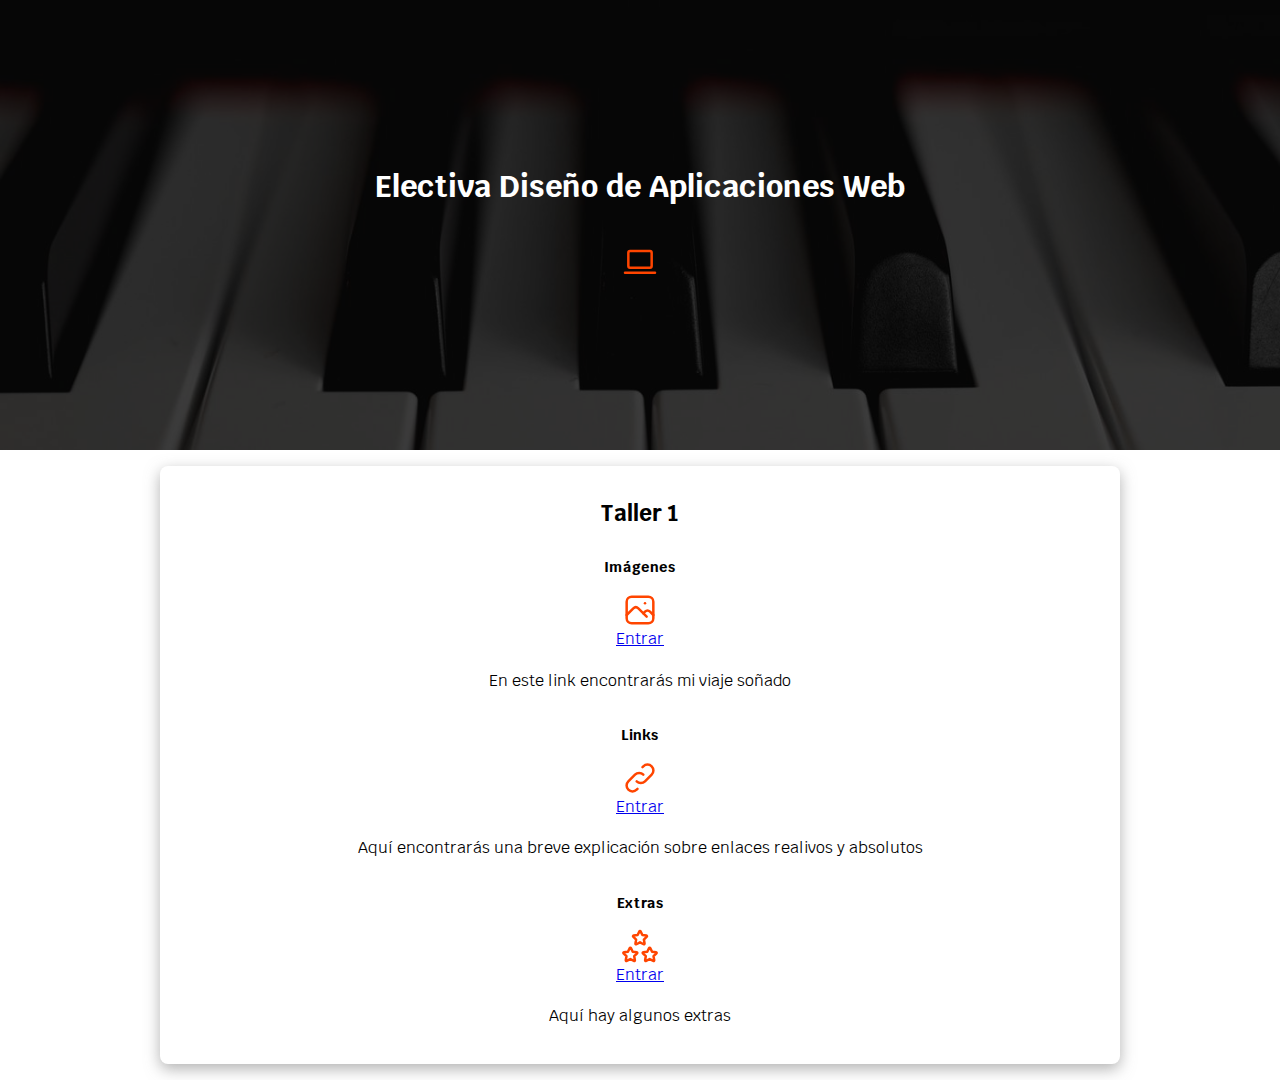
<file: index.html>
<!DOCTYPE html>
<html lang="en">

<head>
    <meta charset="UTF-8">
    <meta http-equiv="X-UA-Compatible" content="IE=edge">
    <meta name="viewport" content="width=device-width, initial-scale=1.0">
    <title>Taller 1</title>
    <link rel="shortcut icon" href="images/icono.png" type="image/x-icon">
    <link rel="stylesheet" href="css/normalize.css">
    <link href="https://fonts.googleapis.com/css2?family=Krub:wght@400;700&display=swap" rel="stylesheet">
    <link rel="preconnect" href="https://fonts.gstatic.com">
    <link rel="preload" href="css/styles.css" as="style">
    <link rel="stylesheet" href="css/styles.css">
</head>

<body>

    <section class="inicio">
        <div class="contenido-inicio">
            <h1>Electiva Diseño de Aplicaciones Web</h1>
            <div class="computador">
                <p>
                    <svg xmlns="http://www.w3.org/2000/svg" class="icon icon-tabler icon-tabler-device-laptop"
                        width="40" height="40" viewBox="0 0 24 24" stroke-width="1.5" stroke="#ff4500" fill="none"
                        stroke-linecap="round" stroke-linejoin="round">
                        <path stroke="none" d="M0 0h24v24H0z" fill="none" />
                        <line x1="3" y1="19" x2="21" y2="19" />
                        <rect x="5" y="6" width="14" height="10" rx="1" />
                    </svg>
                </p>
            </div>
        </div>
    </section>

    <main class="contenedor sombra">
        <h2>Taller 1</h2>
        <div class="contenidos">
            <section class="trabajo">
                <h3>Imágenes</h3>
                <div class="iconos">
                    <svg xmlns="http://www.w3.org/2000/svg" class="icon icon-tabler icon-tabler-photo" width="40"
                        height="40" viewBox="0 0 24 24" stroke-width="1.5" stroke="#ff4500" fill="none"
                        stroke-linecap="round" stroke-linejoin="round">
                        <path stroke="none" d="M0 0h24v24H0z" fill="none" />
                        <line x1="15" y1="8" x2="15.01" y2="8" />
                        <rect x="4" y="4" width="16" height="16" rx="3" />
                        <path d="M4 15l4 -4a3 5 0 0 1 3 0l5 5" />
                        <path d="M14 14l1 -1a3 5 0 0 1 3 0l2 2" />
                    </svg>
                </div>
                <a href="imagenes.html">Entrar</a>
                <!-- La etiqueta a es un elemento en linea -->
                <p>En este link encontrarás mi viaje soñado</p>
                <!-- El parrafo es una etiqueta en bloque -->
            </section>

            <section class="trabajo">
                <h3>Links</h3>
                <div class="iconos">
                    <svg xmlns="http://www.w3.org/2000/svg" class="icon icon-tabler icon-tabler-link" width="40"
                        height="40" viewBox="0 0 24 24" stroke-width="1.5" stroke="#ff4500" fill="none"
                        stroke-linecap="round" stroke-linejoin="round">
                        <path stroke="none" d="M0 0h24v24H0z" fill="none" />
                        <path d="M10 14a3.5 3.5 0 0 0 5 0l4 -4a3.5 3.5 0 0 0 -5 -5l-.5 .5" />
                        <path d="M14 10a3.5 3.5 0 0 0 -5 0l-4 4a3.5 3.5 0 0 0 5 5l.5 -.5" />
                    </svg>
                </div>
                <a href="links.html">Entrar</a>
                <p>Aquí encontrarás una breve explicación sobre enlaces realivos y absolutos</p>
            </section>

            <section class="trabajo">
                <h3>Extras</h3>
                <div class="iconos">
                    <svg xmlns="http://www.w3.org/2000/svg" class="icon icon-tabler icon-tabler-stars" width="40"
                        height="40" viewBox="0 0 24 24" stroke-width="1.5" stroke="#ff4500" fill="none"
                        stroke-linecap="round" stroke-linejoin="round">
                        <path stroke="none" d="M0 0h24v24H0z" fill="none" />
                        <path
                            d="M17.8 19.817l-2.172 1.138a0.392 .392 0 0 1 -.568 -.41l.415 -2.411l-1.757 -1.707a0.389 .389 0 0 1 .217 -.665l2.428 -.352l1.086 -2.193a0.392 .392 0 0 1 .702 0l1.086 2.193l2.428 .352a0.39 .39 0 0 1 .217 .665l-1.757 1.707l.414 2.41a0.39 .39 0 0 1 -.567 .411l-2.172 -1.138z" />
                        <path
                            d="M6.2 19.817l-2.172 1.138a0.392 .392 0 0 1 -.568 -.41l.415 -2.411l-1.757 -1.707a0.389 .389 0 0 1 .217 -.665l2.428 -.352l1.086 -2.193a0.392 .392 0 0 1 .702 0l1.086 2.193l2.428 .352a0.39 .39 0 0 1 .217 .665l-1.757 1.707l.414 2.41a0.39 .39 0 0 1 -.567 .411l-2.172 -1.138z" />
                        <path
                            d="M12 9.817l-2.172 1.138a0.392 .392 0 0 1 -.568 -.41l.415 -2.411l-1.757 -1.707a0.389 .389 0 0 1 .217 -.665l2.428 -.352l1.086 -2.193a0.392 .392 0 0 1 .702 0l1.086 2.193l2.428 .352a0.39 .39 0 0 1 .217 .665l-1.757 1.707l.414 2.41a0.39 .39 0 0 1 -.567 .411l-2.172 -1.138z" />
                    </svg>
                </div>
                <a href="misc/extras.html">Entrar</a>
                <p>Aquí hay algunos extras</p>
            </section>
        </div>
    </main>
</body>

</html>
</file>
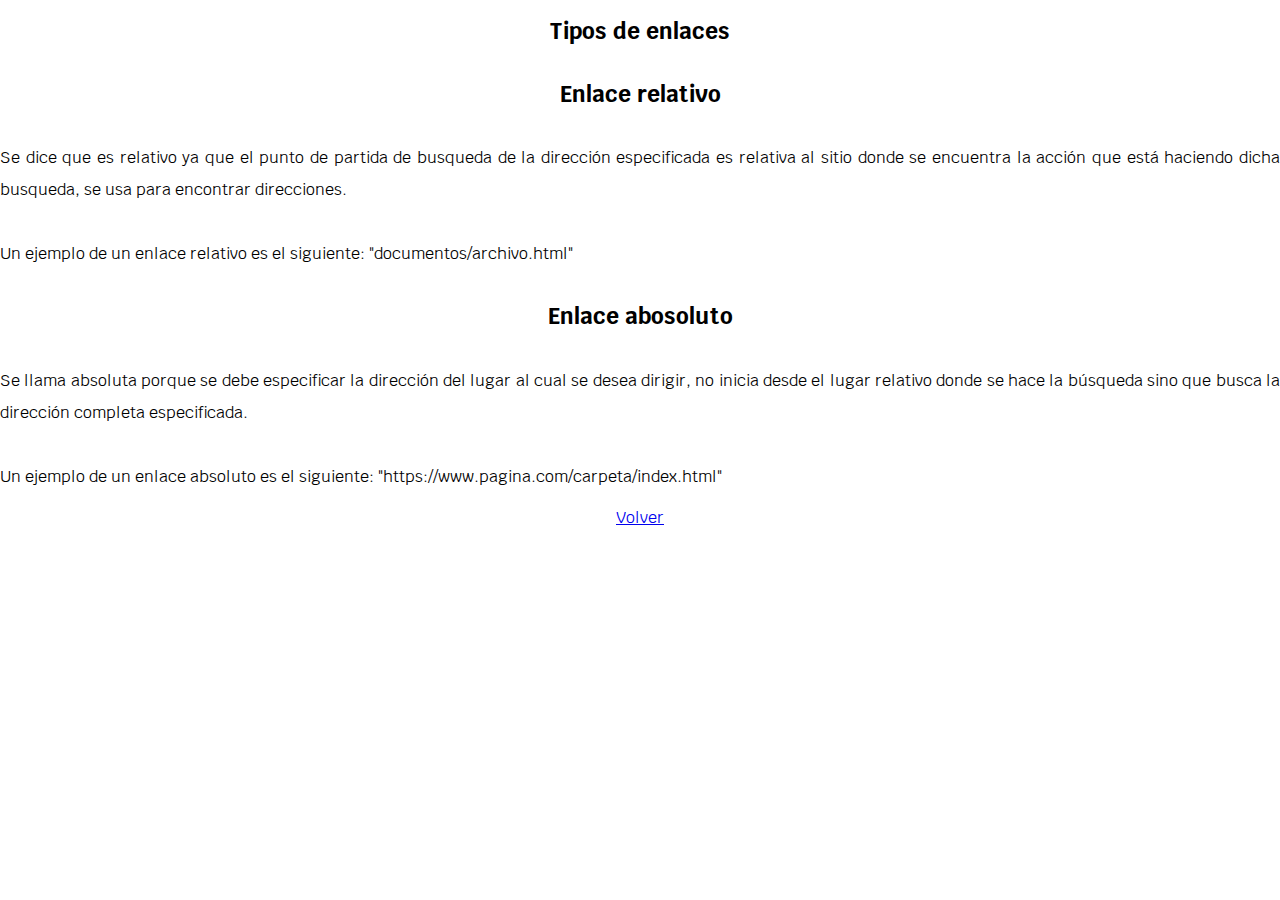
<file: links.html>
<!DOCTYPE html>
<html lang="en">

<head>
    <meta charset="UTF-8">
    <meta http-equiv="X-UA-Compatible" content="IE=edge">
    <meta name="viewport" content="width=device-width, initial-scale=1.0">
    <title>Links</title>
    <link rel="shortcut icon" href="images/icono.png" type="image/x-icon">
    <link rel="stylesheet" href="css/normalize.css">
    <link href="https://fonts.googleapis.com/css2?family=Krub:wght@400;700&display=swap" rel="stylesheet">
    <link rel="preconnect" href="https://fonts.gstatic.com">
    <link rel="preload" href="css/styles.css" as="style">
    <link rel="stylesheet" href="css/styles.css">
</head>

<body>
    <main>
        <div class="contenidos">
            <h2>Tipos de enlaces</h2>
            <section class="trabajo">
                <h2>Enlace relativo</h2>
                <p>
                    Se dice que es relativo ya que el punto de partida de busqueda de la dirección especificada es
                    relativa al sitio donde se encuentra la acción que está haciendo dicha busqueda, se usa para
                    encontrar direcciones.
                    <br>
                    <br>
                    Un ejemplo de un enlace relativo es el siguiente: "documentos/archivo.html"
                </p>

                <h2>Enlace abosoluto</h2>
                <p>
                    Se llama absoluta porque se debe especificar la dirección del lugar al cual se desea dirigir, no
                    inicia desde el lugar relativo donde se hace la búsqueda sino que busca la dirección completa
                    especificada.
                    <br>
                    <br>
                    Un ejemplo de un enlace absoluto es el siguiente: "https://www.pagina.com/carpeta/index.html"
                </p>
                <a href="index.html">Volver</a>
            </section>
        </div>
    </main>
</body>

</html>
</file>
<file: css/styles.css>
/* Globales  */

html {
    font-size: 50%;
    box-sizing: border-box;
    scroll-snap-type: y mandatory;
}

*, *:before, *:after {
    box-sizing: inherit;
}

body {
    font-size: 16px;
    font-family: 'Krub', sans-serif;
}

.contenedor {
    max-width: 120rem;
    margin: 0 auto;
}

.sombra {
    box-shadow: 0px 5px 15px 0px rgba(112, 112, 112, 0.54);
    background-color: #ffffff;
    padding: 2rem;
    border-radius: 1rem;
    margin-bottom: 2rem;
}

/* Tipografia  */

h1 {
    font-size: 3.8rem;
}

h2 {
    font-size: 2.8rem;
}

h3 {
    font-size: 1.8rem;
}

h1, h2, h3 {
    text-align: center;
}

/* Inicio */

.inicio {
    background-image: url(../images/inicio.jpg);
    background-repeat: no-repeat;
    background-size: cover;
    height: 450px;
    position: relative;
    margin-bottom: 2rem;
}

.contenido-inicio {
    color: #ffffff;
    position: absolute;
    background-color: rgba(0, 0, 0, 0.7);
    width: 2rem;
    height: 2rem;
    width: 100%;
    height: 100%;
    display: flex;
    flex-direction: column;
    align-items: center;
    justify-content: center;
}

.contenido-inicio h2, .contenido-inicio p {
    color: #ffffff;
}

.contenido-inicio .computador {
    display: flex;
    align-items: flex-end;
}

/* Trabajo */

span { background-color: #8ABB55; }

.trabajo {
    display: flex;
    flex-direction: column;
    align-items: center;
}

.trabajo h3 {
    font-weight: bold;
}

.trabajo p {
    line-height: 2;
    text-align: justify;

}

.trabajo video{
    padding: 2rem;
}

.trabajo .iconos {
    display: flex;
    justify-content: space-evenly;
    align-items: center;
}

/* Destinos */

.usa{
    display: grid;
    grid-template-columns: 25% 25% 25% 25%;
    grid-template-rows: auto auto auto auto;
    column-gap: 1rem;
}

.francia{
    display: grid;
    grid-template-columns: 50% 50%;
    grid-template-columns: auto auto;
    column-gap: 1rem;
}
</file>
